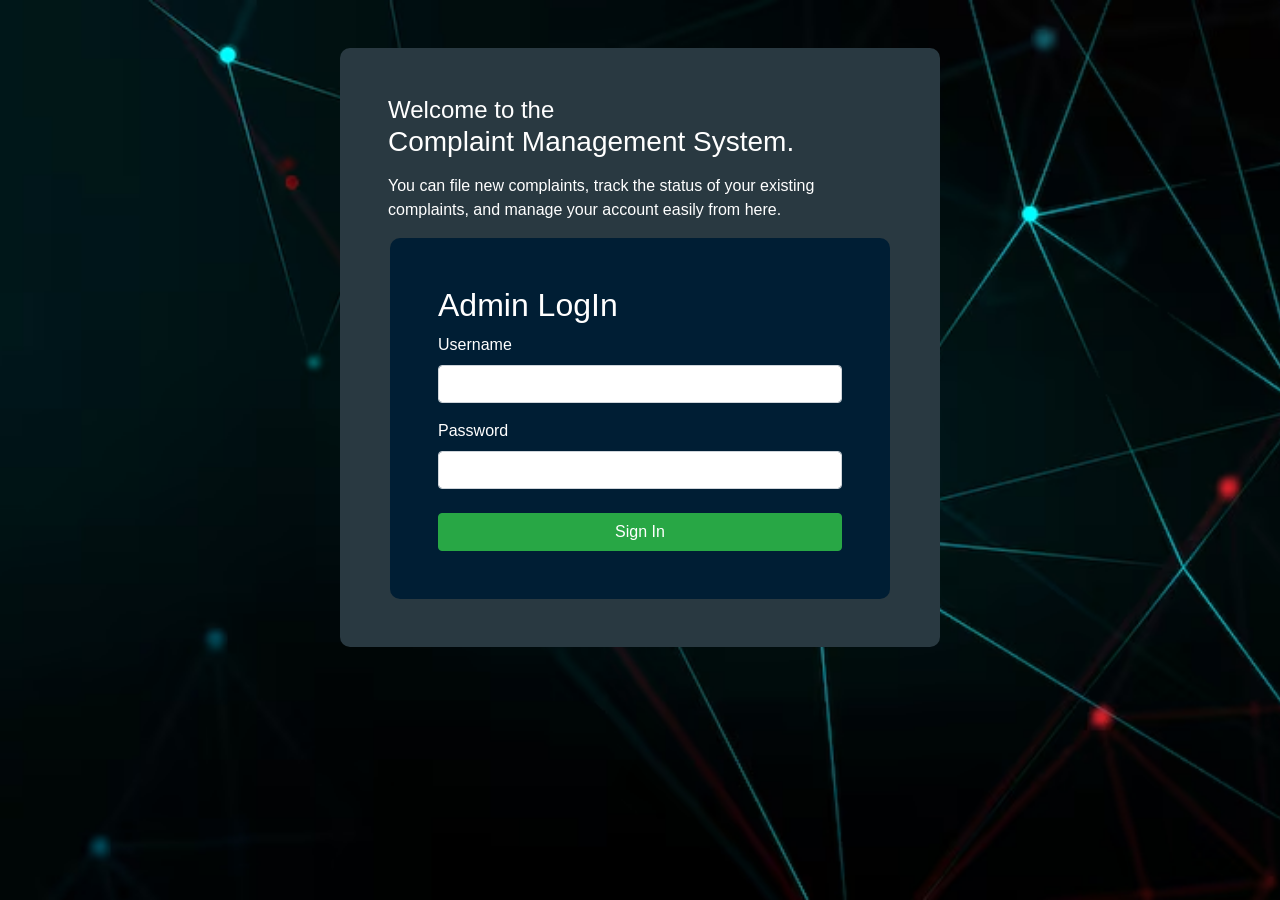
<file: CMS-FN/index.html>
<!DOCTYPE html>
<html lang="en">
<head>
    <meta charset="UTF-8">
    <title>Welcome Page</title>
    <link rel="stylesheet" href="https://cdn.jsdelivr.net/npm/bootstrap@4.0.0/dist/css/bootstrap.min.css" integrity="sha384-Gn5384xqQ1aoWXA+058RXPxPg6fy4IWvTNh0E263XmFcJlSAwiGgFAW/dAiS6JXm" crossorigin="anonymous">
    <link rel="stylesheet" href="css/loginPages/firstPage.css">
</head>
<body>
    <div id="textContainer" class="p-5 mt-5">
        <h4>Welcome to the <span> <h3>Complaint Management System.</h3></span></h4>
        <p>You can file new complaints, track the status of your existing complaints, and manage your account easily from here.</p>

        <form id="loginForm" class="p-5">
            <h2>Admin LogIn</h2>
            <div class="mb-3">
                <label for="txtEmail" class="form-label">Username</label>
                <input type="email" class="form-control" id="txtEmail" aria-describedby="emailHelp">
            </div>
            <div class="mb-3">
                <label for="txtPassword" class="form-label">Password</label>
                <input type="password" class="form-control" id="txtPassword">
            </div>
            <div class="mt-4">
                <button type="button" class="btn btn-success" id="btnAdminSignIn">Sign In</button>
            </div>
        </form>

    </div>

    <script src="https://code.jquery.com/jquery-3.2.1.slim.min.js" integrity="sha384-KJ3o2DKtIkvYIK3UENzmM7KCkRr/rE9/Qpg6aAZGJwFDMVNA/GpGFF93hXpG5KkN" crossorigin="anonymous"></script>
    <script src="https://cdn.jsdelivr.net/npm/popper.js@1.12.9/dist/umd/popper.min.js" integrity="sha384-ApNbgh9B+Y1QKtv3Rn7W3mgPxhU9K/ScQsAP7hUibX39j7fakFPskvXusvfa0b4Q" crossorigin="anonymous"></script>
    <script src="https://cdn.jsdelivr.net/npm/bootstrap@4.0.0/dist/js/bootstrap.min.js" integrity="sha384-JZR6Spejh4U02d8jOt6vLEHfe/JQGiRRSQQxSfFWpi1MquVdAyjUar5+76PVCmYl" crossorigin="anonymous"></script>
    <script type="module" src="js/firstPage.js"></script>
</body>
</html>
</file>
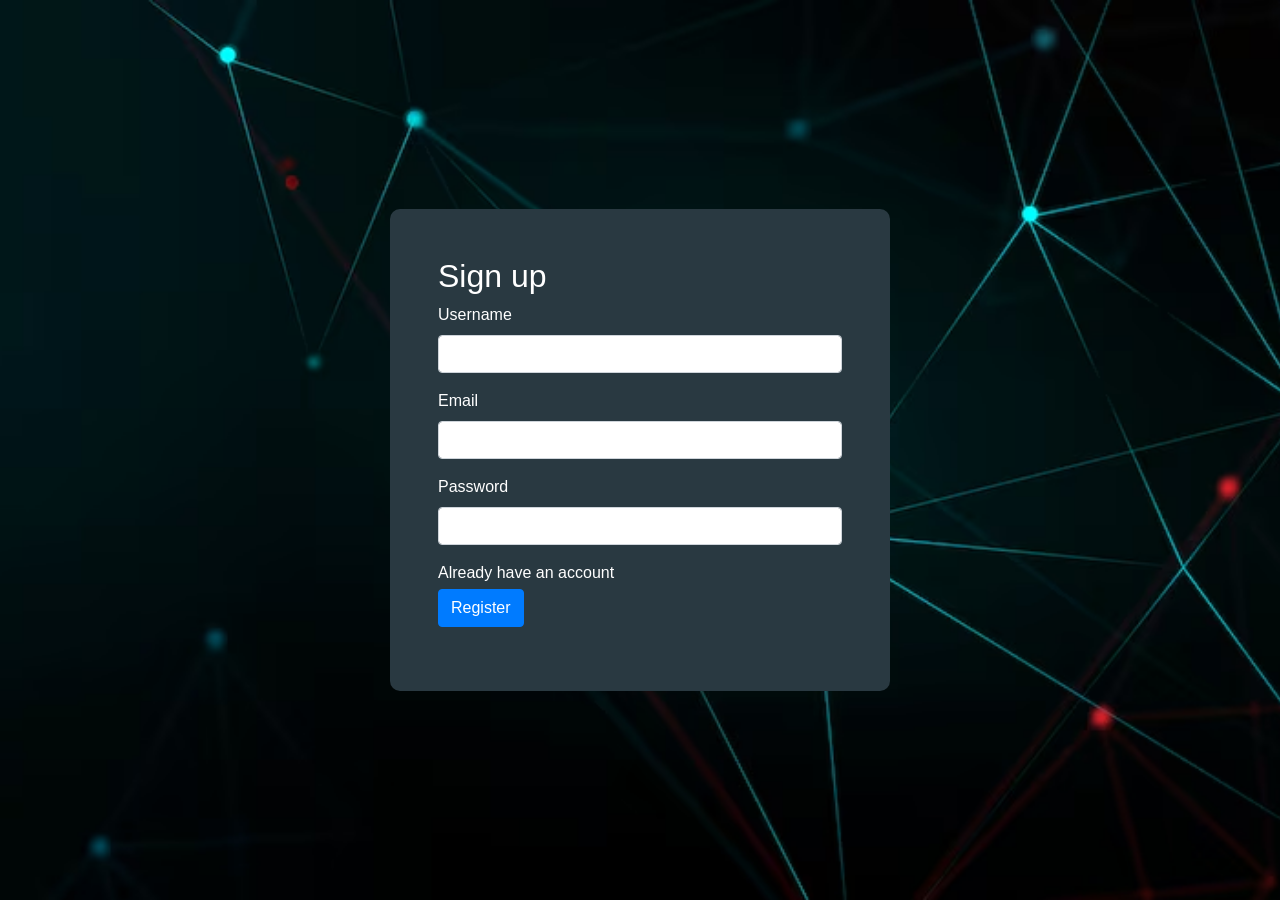
<file: CMS-FN/pages/createAccount.html>
<!DOCTYPE html>
<html lang="en">
<head>
    <meta charset="UTF-8">
    <meta name="viewport" content="width=device-width, initial-scale=1, shrink-to-fit=no">
    <title>Create Account</title>
    <link rel="stylesheet" href="https://cdn.jsdelivr.net/npm/bootstrap@4.0.0/dist/css/bootstrap.min.css" integrity="sha384-Gn5384xqQ1aoWXA+058RXPxPg6fy4IWvTNh0E263XmFcJlSAwiGgFAW/dAiS6JXm" crossorigin="anonymous">
    <link rel="stylesheet" href="../css/loginPages/templateSignIn.css">
</head>
<body>

    <form id="loginForm" class="p-5">
        <h2>Sign up</h2>

        <div class="mb-3">
            <label for="txtName" class="form-label">Username</label>
            <input type="text" class="form-control" id="txtName" aria-describedby="emailHelp">
        </div>

        <div class="mb-3">
            <label for="txtEmail" class="form-label">Email</label>
            <input type="email" class="form-control" id="txtEmail" aria-describedby="emailHelp">
        </div>

        <div class="mb-3">
            <label for="txtPassword" class="form-label">Password</label>
            <input type="password" class="form-control" id="txtPassword">
        </div>

        <div class="mb-3">
            <a>Already have an account <br></a>
            <button type="button" class="btn btn-primary mt-1">Register</button>
        </div>
    </form>

    <script src="https://code.jquery.com/jquery-3.2.1.slim.min.js" integrity="sha384-KJ3o2DKtIkvYIK3UENzmM7KCkRr/rE9/Qpg6aAZGJwFDMVNA/GpGFF93hXpG5KkN" crossorigin="anonymous"></script>
    <script src="https://cdn.jsdelivr.net/npm/popper.js@1.12.9/dist/umd/popper.min.js" integrity="sha384-ApNbgh9B+Y1QKtv3Rn7W3mgPxhU9K/ScQsAP7hUibX39j7fakFPskvXusvfa0b4Q" crossorigin="anonymous"></script>
    <script src="https://cdn.jsdelivr.net/npm/bootstrap@4.0.0/dist/js/bootstrap.min.js" integrity="sha384-JZR6Spejh4U02d8jOt6vLEHfe/JQGiRRSQQxSfFWpi1MquVdAyjUar5+76PVCmYl" crossorigin="anonymous"></script>
</body>
</html>
</file>
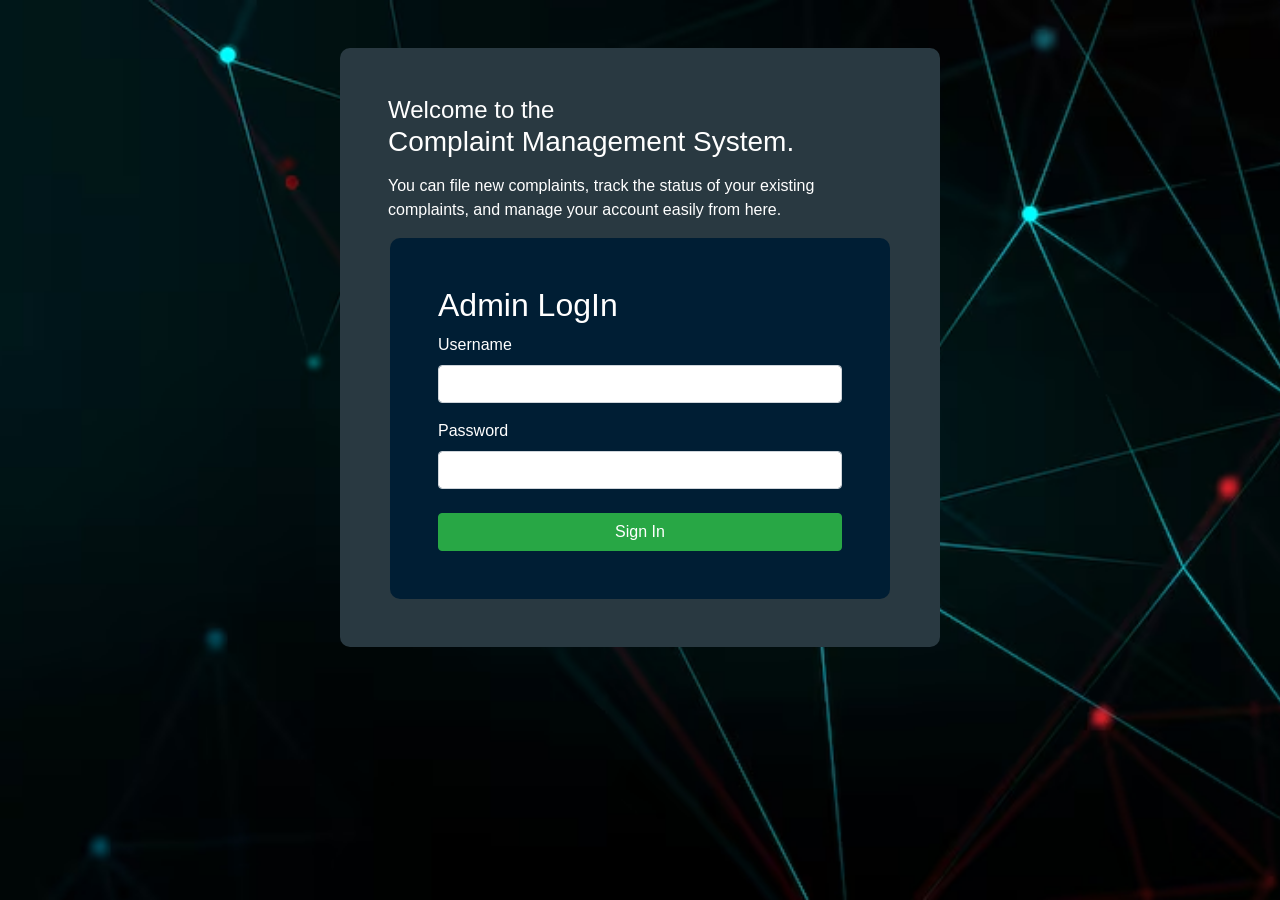
<file: CMS-FN/pages/fristPage.html>
<!DOCTYPE html>
<html lang="en">
<head>
    <meta charset="UTF-8">
    <title>Welcome Page</title>
    <link rel="stylesheet" href="https://cdn.jsdelivr.net/npm/bootstrap@4.0.0/dist/css/bootstrap.min.css" integrity="sha384-Gn5384xqQ1aoWXA+058RXPxPg6fy4IWvTNh0E263XmFcJlSAwiGgFAW/dAiS6JXm" crossorigin="anonymous">
    <link rel="stylesheet" href="../css/loginPages/firstPage.css">
</head>
<body>
    <div id="textContainer" class="p-5 mt-5">
        <h4>Welcome to the <span> <h3>Complaint Management System.</h3></span></h4>
        <p>You can file new complaints, track the status of your existing complaints, and manage your account easily from here.</p>

        <form id="loginForm" class="p-5">
            <h2>Admin LogIn</h2>
            <div class="mb-3">
                <label for="txtEmail" class="form-label">Username</label>
                <input type="email" class="form-control" id="txtEmail" aria-describedby="emailHelp">
            </div>
            <div class="mb-3">
                <label for="txtPassword" class="form-label">Password</label>
                <input type="password" class="form-control" id="txtPassword">
            </div>
            <div class="mt-4">
                <button type="button" class="btn btn-success" id="btnAdminSignIn">Sign In</button>
            </div>
        </form>

    </div>

    <script src="https://code.jquery.com/jquery-3.2.1.slim.min.js" integrity="sha384-KJ3o2DKtIkvYIK3UENzmM7KCkRr/rE9/Qpg6aAZGJwFDMVNA/GpGFF93hXpG5KkN" crossorigin="anonymous"></script>
    <script src="https://cdn.jsdelivr.net/npm/popper.js@1.12.9/dist/umd/popper.min.js" integrity="sha384-ApNbgh9B+Y1QKtv3Rn7W3mgPxhU9K/ScQsAP7hUibX39j7fakFPskvXusvfa0b4Q" crossorigin="anonymous"></script>
    <script src="https://cdn.jsdelivr.net/npm/bootstrap@4.0.0/dist/js/bootstrap.min.js" integrity="sha384-JZR6Spejh4U02d8jOt6vLEHfe/JQGiRRSQQxSfFWpi1MquVdAyjUar5+76PVCmYl" crossorigin="anonymous"></script>
</body>
</html>
</file>
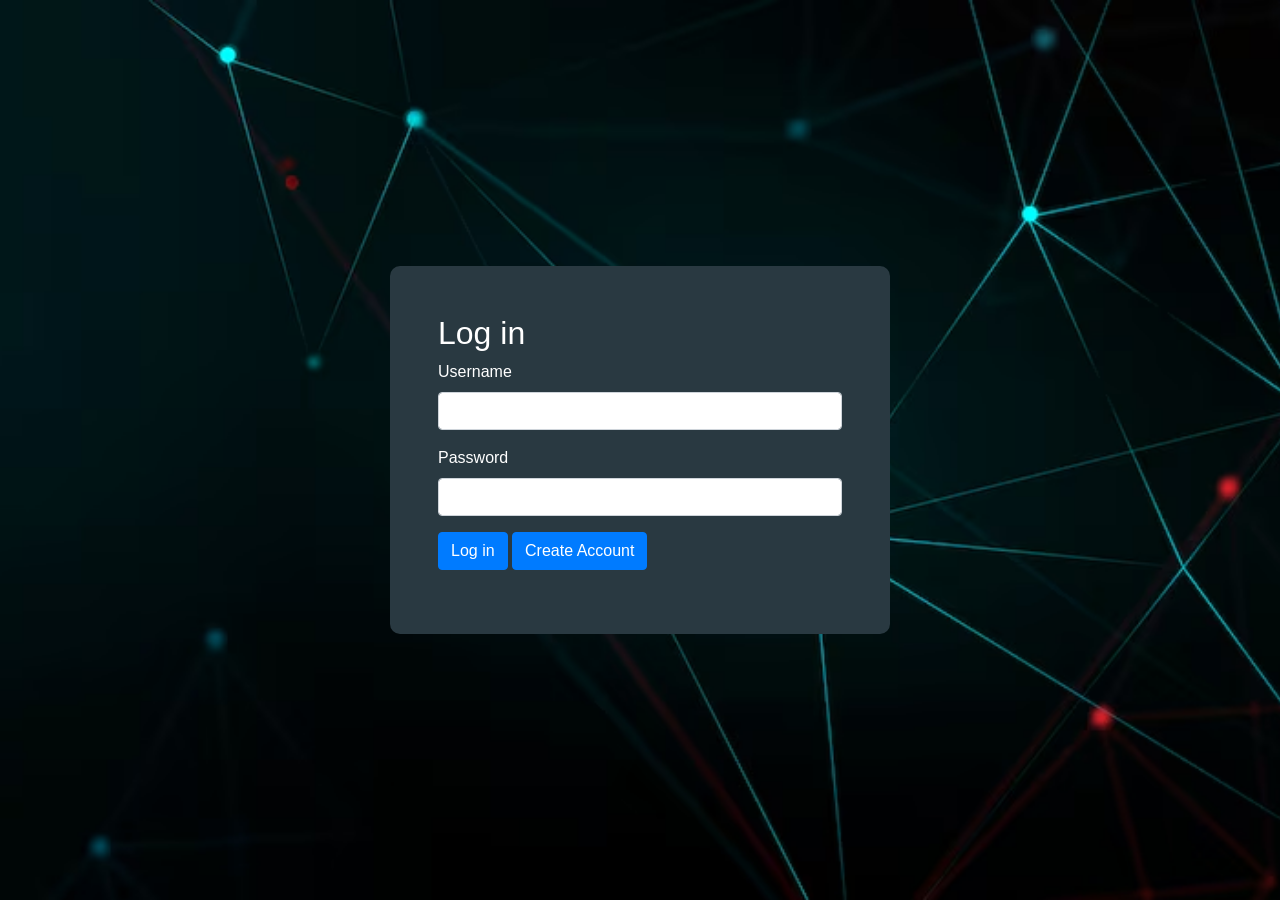
<file: CMS-FN/pages/LoginPage.html>
<!DOCTYPE html>
<html lang="en">
<head>
    <meta charset="UTF-8">
    <meta name="viewport" content="width=device-width, initial-scale=1, shrink-to-fit=no">
    <title>Login Page</title>
    <link rel="stylesheet" href="https://cdn.jsdelivr.net/npm/bootstrap@4.0.0/dist/css/bootstrap.min.css" integrity="sha384-Gn5384xqQ1aoWXA+058RXPxPg6fy4IWvTNh0E263XmFcJlSAwiGgFAW/dAiS6JXm" crossorigin="anonymous">
    <link rel="stylesheet" href="../css/loginPages/templateSignIn.css">
</head>
<body>

    <form id="loginForm" class="p-5">
        <h2>Log in</h2>
        <div class="mb-3">
            <label for="txtEmail" class="form-label">Username</label>
            <input type="email" class="form-control" id="txtEmail" aria-describedby="emailHelp">
        </div>
        <div class="mb-3">
            <label for="txtPassword" class="form-label">Password</label>
            <input type="password" class="form-control" id="txtPassword">
        </div>
        <div class="mb-3">
            <button type="button" class="btn btn-primary">Log in</button>
            <button type="button" class="btn btn-primary">Create Account</button>
        </div>
    </form>

    <script src="https://code.jquery.com/jquery-3.2.1.slim.min.js" integrity="sha384-KJ3o2DKtIkvYIK3UENzmM7KCkRr/rE9/Qpg6aAZGJwFDMVNA/GpGFF93hXpG5KkN" crossorigin="anonymous"></script>
    <script src="https://cdn.jsdelivr.net/npm/popper.js@1.12.9/dist/umd/popper.min.js" integrity="sha384-ApNbgh9B+Y1QKtv3Rn7W3mgPxhU9K/ScQsAP7hUibX39j7fakFPskvXusvfa0b4Q" crossorigin="anonymous"></script>
    <script src="https://cdn.jsdelivr.net/npm/bootstrap@4.0.0/dist/js/bootstrap.min.js" integrity="sha384-JZR6Spejh4U02d8jOt6vLEHfe/JQGiRRSQQxSfFWpi1MquVdAyjUar5+76PVCmYl" crossorigin="anonymous"></script>
</body>
</html>
</file>
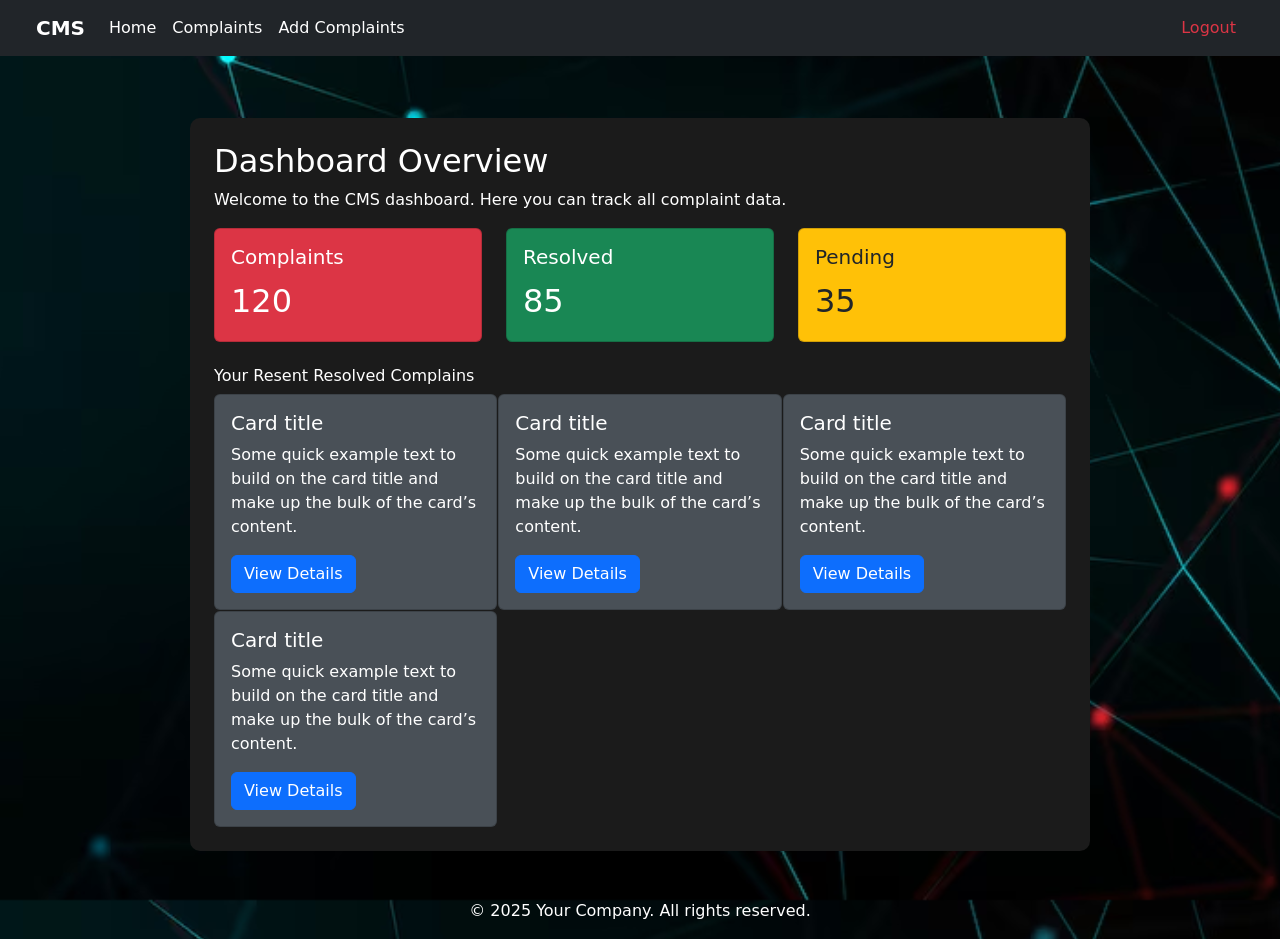
<file: CMS-FN/pages/dashboards/ClientDashBoard.html>
<!DOCTYPE html>
<html lang="en">
<head>
    <meta charset="UTF-8">
    <meta name="viewport" content="width=device-width, initial-scale=1">
    <title>Dashboard</title>
    <link rel="stylesheet" href="https://cdn.jsdelivr.net/npm/bootstrap@4.0.0/dist/css/bootstrap.min.css" integrity="sha384-Gn5384xqQ1aoWXA+058RXPxPg6fy4IWvTNh0E263XmFcJlSAwiGgFAW/dAiS6JXm" crossorigin="anonymous">
    <link href="https://cdn.jsdelivr.net/npm/bootstrap@5.3.0/dist/css/bootstrap.min.css" rel="stylesheet">
    <link rel="stylesheet" href="../../css/dashboard/templayeDashboard.css">
</head>
<body>

<!--NAVIGATIONS-->
<nav class="navbar navbar-expand-lg navbar-dark bg-dark fixed-top pl-4 pr-4">
    <div class="container-fluid">
        <!-- System Name -->
        <a class="navbar-brand fw-bold" href="#">CMS</a>

        <!-- Toggle button for mobile view -->
        <button class="navbar-toggler" type="button" data-bs-toggle="collapse" data-bs-target="#navbarContent">
            <span class="navbar-toggler-icon"></span>
        </button>

        <!-- Nav items -->
        <div class="collapse navbar-collapse" id="navbarContent">
            <!-- Left Side Links -->
            <ul class="navbar-nav me-auto mb-2 mb-lg-0">
                <li class="nav-item">
                    <a class="nav-link active" href="#">Home</a>
                </li>
                <li class="nav-item">
                    <a class="nav-link active" href="#">Complaints</a>
                </li>
                <li class="nav-item">
                    <a class="nav-link active" href="#">Add Complaints</a>
                </li>
                <!-- Add more nav items here -->
            </ul>

            <!-- Right Side Info -->
            <ul class="navbar-nav ms-auto">
                <li class="nav-item">
                    <a class="nav-link text-danger" href="logout.jsp">Logout</a>
                </li>
            </ul>
        </div>
    </div>

    <div class="sidebar">
        <a href="#">Home</a>
        <a href="#">Complaint</a>
        <a href="#">Add Complaints</a>
        <a href="" class="text-danger">LogOut</a>
    </div>
</nav>

<!-- Add padding top to avoid overlap with fixed navbar -->
<div style="padding-top: 70px;"></div>


<!-- Main Dashboard Content -->
<div class="main-content p-4 mt-5">
    <h2>Dashboard Overview</h2>
    <p>Welcome to the CMS dashboard. Here you can track all complaint data.</p>

    <div class="row">
        <div class="col-md-4 mb-4">
            <div class="card bg-danger text-white">
                <div class="card-body">
                    <h5 class="card-title">Complaints</h5>
                    <p class="card-text fs-2">120</p>
                </div>
            </div>
        </div>
        <div class="col-md-4 mb-4">
            <div class="card bg-success text-white">
                <div class="card-body">
                    <h5 class="card-title">Resolved</h5>
                    <p class="card-text fs-2">85</p>
                </div>
            </div>
        </div>
        <div class="col-md-4 mb-4">
            <div class="card bg-warning text-dark">
                <div class="card-body">
                    <h5 class="card-title">Pending</h5>
                    <p class="card-text fs-2">35</p>
                </div>
            </div>
        </div>
    </div>

    <div id="reseolvedContainer">
        <h6>Your Resent Resolved Complains</h6>
        <div id="resentResolvedComplains">
            <div class="card resolveCard">
                <div class="card-body 1">
                    <h5 class="card-title">Card title</h5>
                    <p class="card-text">Some quick example text to build on the card title and make up the bulk of the card’s content.</p>
                    <a href="#" class="btn btn-primary">View Details</a>
                </div>
            </div>

            <div class="card resolveCard">
                <div class="card-body 1">
                    <h5 class="card-title">Card title</h5>
                    <p class="card-text">Some quick example text to build on the card title and make up the bulk of the card’s content.</p>
                    <a href="#" class="btn btn-primary">View Details</a>
                </div>
            </div>

            <div class="card resolveCard">
                <div class="card-body 1">
                    <h5 class="card-title">Card title</h5>
                    <p class="card-text">Some quick example text to build on the card title and make up the bulk of the card’s content.</p>
                    <a href="#" class="btn btn-primary">View Details</a>
                </div>
            </div>

            <div class="card resolveCard">
                <div class="card-body 1">
                    <h5 class="card-title">Card title</h5>
                    <p class="card-text">Some quick example text to build on the card title and make up the bulk of the card’s content.</p>
                    <a href="#" class="btn btn-primary">View Details</a>
                </div>
            </div>
        </div>
    </div>
</div>

<footer class="mt-5">
    <p>© 2025 Your Company. All rights reserved.</p>
</footer>

<script src="https://code.jquery.com/jquery-3.2.1.slim.min.js" integrity="sha384-KJ3o2DKtIkvYIK3UENzmM7KCkRr/rE9/Qpg6aAZGJwFDMVNA/GpGFF93hXpG5KkN" crossorigin="anonymous"></script>
<script src="https://cdn.jsdelivr.net/npm/popper.js@1.12.9/dist/umd/popper.min.js" integrity="sha384-ApNbgh9B+Y1QKtv3Rn7W3mgPxhU9K/ScQsAP7hUibX39j7fakFPskvXusvfa0b4Q" crossorigin="anonymous"></script>
<script src="https://cdn.jsdelivr.net/npm/bootstrap@4.0.0/dist/js/bootstrap.min.js" integrity="sha384-JZR6Spejh4U02d8jOt6vLEHfe/JQGiRRSQQxSfFWpi1MquVdAyjUar5+76PVCmYl" crossorigin="anonymous"></script>
</body>
</html>
</file>
<file: CMS-FN/css/loginPages/firstPage.css>
body{
    width: 100vw;
    height: 100vh;

    background-image: url("../../assets/images/bgLogIn.jpg");
    background-size: cover;
    background-position: center;

    display: flex;
    flex-direction: column;
    justify-content: start;
    align-items: center;

    color: white;
}

#textContainer{
    width: 600px;
    height: fit-content;

    background-color: #293941;
    border-radius: 10px;

    display: flex;
    flex-direction: column;
}

#loginForm{
    width: 500px;
    background-color: #001e34;
    border-radius: 10px;
    align-self: center;
}

@media all and (max-width: 550px) {
    #textContainer{
        width: 350px;
    }

    #loginForm{
        width: 300px;
        padding: 20px !important;
    }
}

#btnAdminSignIn{
    width: 100%;
}
</file>
<file: CMS-FN/css/loginPages/templateSignIn.css>
body{
    width: 100vw;
    height: 100vh;

    background-image: url("../../assets/images/bgLogIn.jpg");
    background-size: cover;
    background-position: center;

    display: flex;
    flex-direction: column;
    justify-content: center;
    align-items: center;

    color: white;
}

#loginForm{
    width: 500px;
    background-color: #293941;
    border-radius: 10px;
}

@media all and (max-width: 550px) {
    #loginForm{
        width: 300px;
        padding: 20px !important;
    }
}
</file>
<file: CMS-FN/css/dashboard/templayeDashboard.css>
body{
    width: 100vw;
    height: 100vh;

    background-image: url("../../assets/images/bgLogIn.jpg");
    background-size: cover;
    background-position: center;

    display: flex;
    flex-direction: column;
    justify-content: start;
    align-items: center;

    color: white;
}

.sidebar {
    position: fixed;
    top: 100px;
    right: 0;
    bottom: 0;
    margin: auto;
    width: 220px;
    height: 100%;
    background-color: #212629;
    display: none;
}

.sidebar a {
    color: white;
    text-decoration: none;
    display: block;
    padding: 10px 15px;
}
.sidebar a:hover {
    background-color: #495057;
}
.main-content {
    width: 100%;
    max-width: 900px;
    margin: auto;
    padding-top: 100px; /* Adjust to avoid navbar */
    border-radius: 10px;
    background-color: #1b1b1b;
    color: white;
}

@media (max-width: 768px) {
    .sidebar {
        width: 100%;
        top: 0;
        height: auto;
        position: relative;
    }
    .main-content {
        margin-left: 0;
    }
}


@media all and (max-width: 770px) {
    .row>*{
        width: 50%;
    }
}

@media all and (max-width: 370px) {
    .row>*{
        width: 100%;
    }
}

#resentResolvedComplains{
    display: grid;
    grid-template-columns: repeat(3, 1fr);
    justify-content: start;
    gap: 1px;
}

.resolveCard{
    background-color: #495057;
    color: white;
}

.resolveCard:hover{
    background-image: url("../../assets/images/bgLogIn.jpg");
}

#reseolvedContainer{
    display: flex;
    flex-direction: column;
    justify-content: center;
}

@media all and (max-width: 900px) {
    #resentResolvedComplains{
        grid-template-columns: repeat(2, 1fr);
    }
}

@media all and (max-width: 510px) {
    #resentResolvedComplains{
        grid-template-columns: 1fr;
    }
}

.user-profile {
    display: flex;
    align-items: center;
    color: white;
}

.user-profile img {
    width: 50px;
    height: 50px;
    border-radius: 50%;
    margin-right: 10px;
}

.user-info {
    display: flex;
    flex-direction: column;
    line-height: 1.2;
}

.user-info .name {
    font-weight: bold;
}

.user-info .email {
    font-size: 0.9rem;
    color: #ccc;
}
</file>
